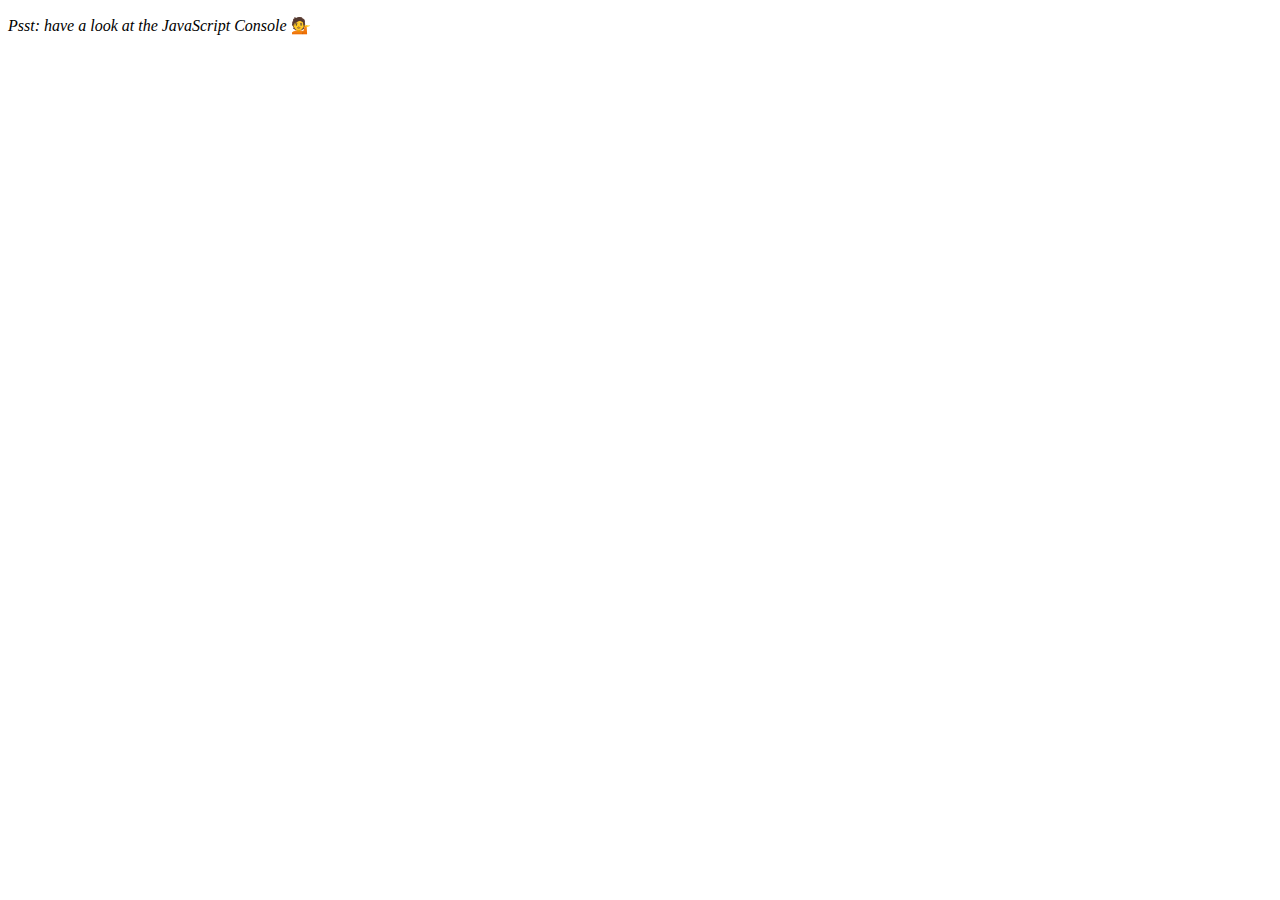
<file: array-cardio-1/index.html>
<!DOCTYPE html>
<html lang="en">
<head>
  <meta charset="UTF-8">
  <title>Array Cardio 💪</title>
</head>
<body>
  <p><em>Psst: have a look at the JavaScript Console</em> 💁</p>
  <script>
    // Get your shorts on - this is an array workout!
    // ## Array Cardio Day 1

    // Some data we can work with

    const inventors = [
      { first: 'Albert', last: 'Einstein', year: 1879, passed: 1955 },
      { first: 'Isaac', last: 'Newton', year: 1643, passed: 1727 },
      { first: 'Galileo', last: 'Galilei', year: 1564, passed: 1642 },
      { first: 'Marie', last: 'Curie', year: 1867, passed: 1934 },
      { first: 'Johannes', last: 'Kepler', year: 1571, passed: 1630 },
      { first: 'Nicolaus', last: 'Copernicus', year: 1473, passed: 1543 },
      { first: 'Max', last: 'Planck', year: 1858, passed: 1947 },
      { first: 'Katherine', last: 'Blodgett', year: 1898, passed: 1979 },
      { first: 'Ada', last: 'Lovelace', year: 1815, passed: 1852 },
      { first: 'Sarah E.', last: 'Goode', year: 1855, passed: 1905 },
      { first: 'Lise', last: 'Meitner', year: 1878, passed: 1968 },
      { first: 'Hanna', last: 'Hammarström', year: 1829, passed: 1909 }
    ];

    const people = ['Beck, Glenn', 'Becker, Carl', 'Beckett, Samuel', 'Beddoes, Mick', 'Beecher, Henry', 'Beethoven, Ludwig', 'Begin, Menachem', 'Belloc, Hilaire', 'Bellow, Saul', 'Benchley, Robert', 'Benenson, Peter', 'Ben-Gurion, David', 'Benjamin, Walter', 'Benn, Tony', 'Bennington, Chester', 'Benson, Leana', 'Bent, Silas', 'Bentsen, Lloyd', 'Berger, Ric', 'Bergman, Ingmar', 'Berio, Luciano', 'Berle, Milton', 'Berlin, Irving', 'Berne, Eric', 'Bernhard, Sandra', 'Berra, Yogi', 'Berry, Halle', 'Berry, Wendell', 'Bethea, Erin', 'Bevan, Aneurin', 'Bevel, Ken', 'Biden, Joseph', 'Bierce, Ambrose', 'Biko, Steve', 'Billings, Josh', 'Biondo, Frank', 'Birrell, Augustine', 'Black, Elk', 'Blair, Robert', 'Blair, Tony', 'Blake, William'];

    // Array.prototype.filter()
    // 1. Filter the list of inventors for those who were born in the 1500's
    const bornInSpecificYear = inventors.filter((inventor) =>  inventor.year >= 1500 && inventor.year < 1600);
    console.table(bornInSpecificYear);
    

    // Array.prototype.map()
    // 2. Give us an array of the inventors' first and last names
    const inventrosNames = inventors.map((inventor) => `${inventor.first} ${inventor.last}`);
    console.table(inventrosNames);

    // Array.prototype.sort()
    // 3. Sort the inventors by birthdate, oldest to youngest
    const sortOldToYoung = inventors.sort((a, b) => a.year > b.year ? 1 : -1);
    console.table(sortOldToYoung);

    // Array.prototype.reduce()
    // 4. How many years did all the inventors live?
    const sumYears = inventors.reduce((total, inventor) => total + (inventor.passed - inventor.year) ,0);
    console.log(sumYears);
    

    // 5. Sort the inventors by years lived
    const oldestGuy = inventors.sort((a, b) => {
      const lastGuy = a.passed - a.year;
      const nextGuy = b.passed - b.year;

      return lastGuy > nextGuy ? 1 : -1; 
    });
    console.table(oldestGuy);

    // 6. create a list of Boulevards in Paris that contain 'de' anywhere in the name
    // https://en.wikipedia.org/wiki/Category:Boulevards_in_Paris
    const links = [...document.querySelectorAll('.mw-category a')];
    const de = links
                    .map(link => link.textContent)
                    .filter(streetName => streetName.includes('de'));
    console.log(de);
                        


    // 7. sort Exercise
    // Sort the people alphabetically by last name
    const alpha = people.sort((lastOne, nextOne) => {
      const [aLast, aFirst] = lastOne.split(', ');
      const [bLast, bFirst] = nextOne.split(', ');
      return aLast > bLast ? 1 : -1
    });
    console.table(alpha);

    // 8. Reduce Exercise
    // Sum up the instances of each of these
    const data = ['car', 'car', 'truck', 'truck', 'bike', 'walk', 'car', 'van', 'bike', 'walk', 'car', 'van', 'car', 'truck' ];
    const instances = data.reduce((obj, nextItem) => {
      if (!obj[nextItem]) {
        obj[nextItem] = 0;
      }
      obj[nextItem]++;

      return obj;
    }, {});
    console.log(instances);
  </script>
</body>
</html>
</file>
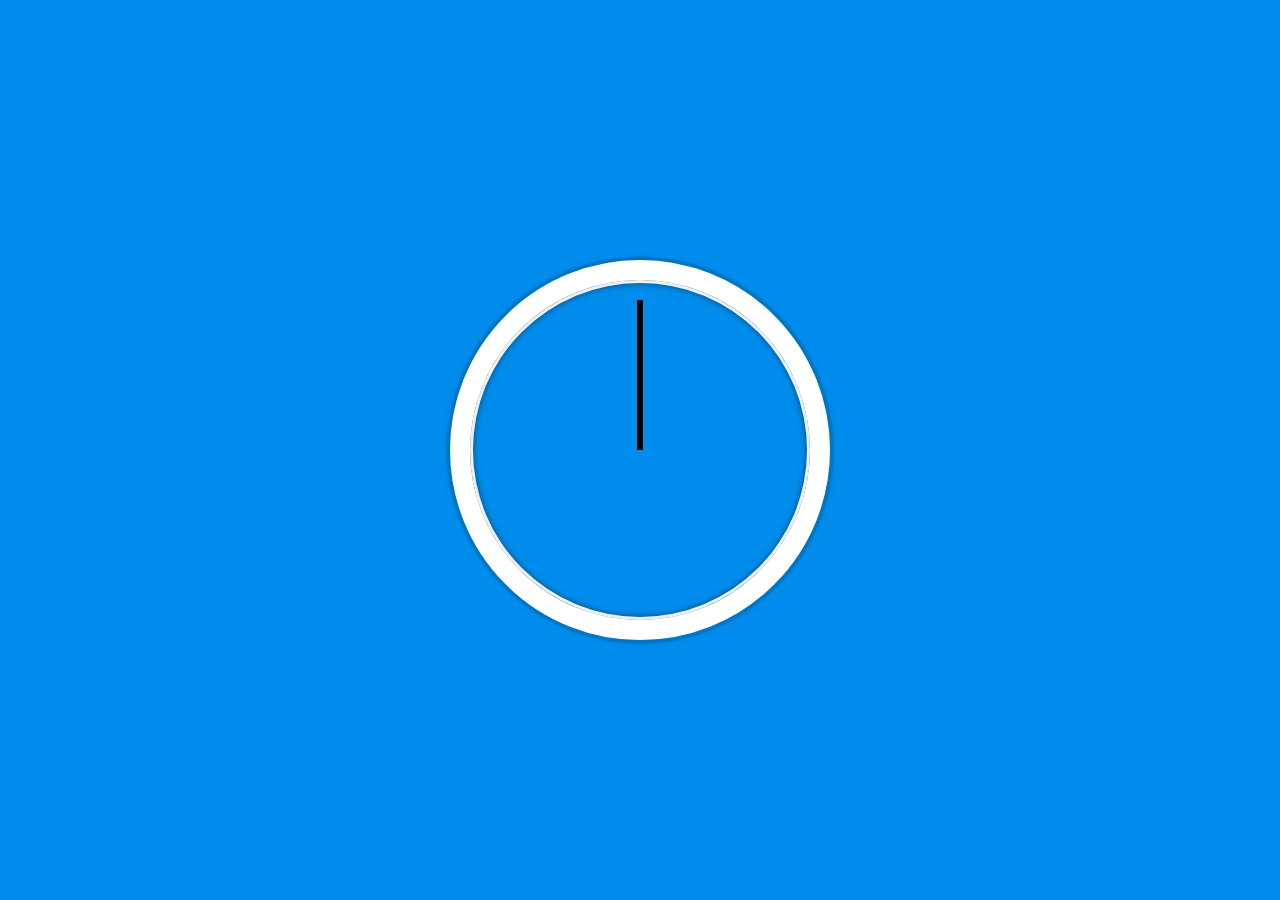
<file: css-js-clock/index.html>
<!DOCTYPE html>
<html lang="en">

<head>
  <meta charset="UTF-8">
  <meta name="viewport" content="width=device-width, initial-scale=1.0">
  <meta http-equiv="X-UA-Compatible" content="ie=edge">
  <title>CSS + JS Clock</title>
</head>

<body>
  <div class="clock">
    <div class="clock-face">
      <div class="hand hour-hand"></div>
      <div class="hand min-hand"></div>
      <div class="hand sec-hand"></div>
    </div>
  </div>


  <style>
    html {
      background: #018DED url(http://unsplash.it/1500/1000?image=881&blur=50);
        background-size:cover;
      font-family: 'helvetica neue';
      text-align: center;
      font-size: 10px;
    }

    body {
      margin: 0;
      font-size: 2rem;
      display: flex;
      flex: 1;
      min-height: 100vh;
      align-items: center;
    }

    .clock {
      width: 30rem;
      height: 30rem;
      border: 20px solid white;
      border-radius: 50%;
      margin: 50px auto;
      position: relative;
      padding: 2rem;
      box-shadow:
        0 0 0 4px rgba(0, 0, 0, 0.1),
        inset 0 0 0 3px #EFEFEF,
        inset 0 0 10px black,
        0 0 10px rgba(0, 0, 0, 0.2);
    }

    .clock-face {
      position: relative;
      width: 100%;
      height: 100%;
      transform: translateY(-3px);
      /* account for the height of the clock hands */
    }

    .hand {
      width: 50%;
      height: 6px;
      background: black;
      position: absolute;
      top: 50%;
      transform-origin: 100%;
      transform: rotate(90deg);
      transition: all 0.05s;
      transition-timing-function: cubic-bezier(0.1, 2.13, 0.6, 1)
    }
  </style>

  <script>
    const secondHand = document.querySelector('.sec-hand');
    const mindHand = document.querySelector('.min-hand');
    const hourHand = document.querySelector('.hour-hand');

    function setDate() {
      const now = new Date();
      const seconds = now.getSeconds();
      const minutes = now.getMinutes();
      const houres = now.getHours();
      const secondsDegrees = ((seconds / 60) * 360) + 90;
      const minutesDegrees = ((minutes / 60) * 360) + 90;
      const houresDegrees = ((houres / 12) * 360) + 90;

      secondHand.style.transform = `rotate(${secondsDegrees}deg)`;
      mindHand.style.transform = `rotate(${minutesDegrees}deg)`;
      hourHand.style.transform = `rotate(${houresDegrees}deg)`;
    }

    setInterval(setDate, 1000);
  </script>
</body>

</html>
</file>
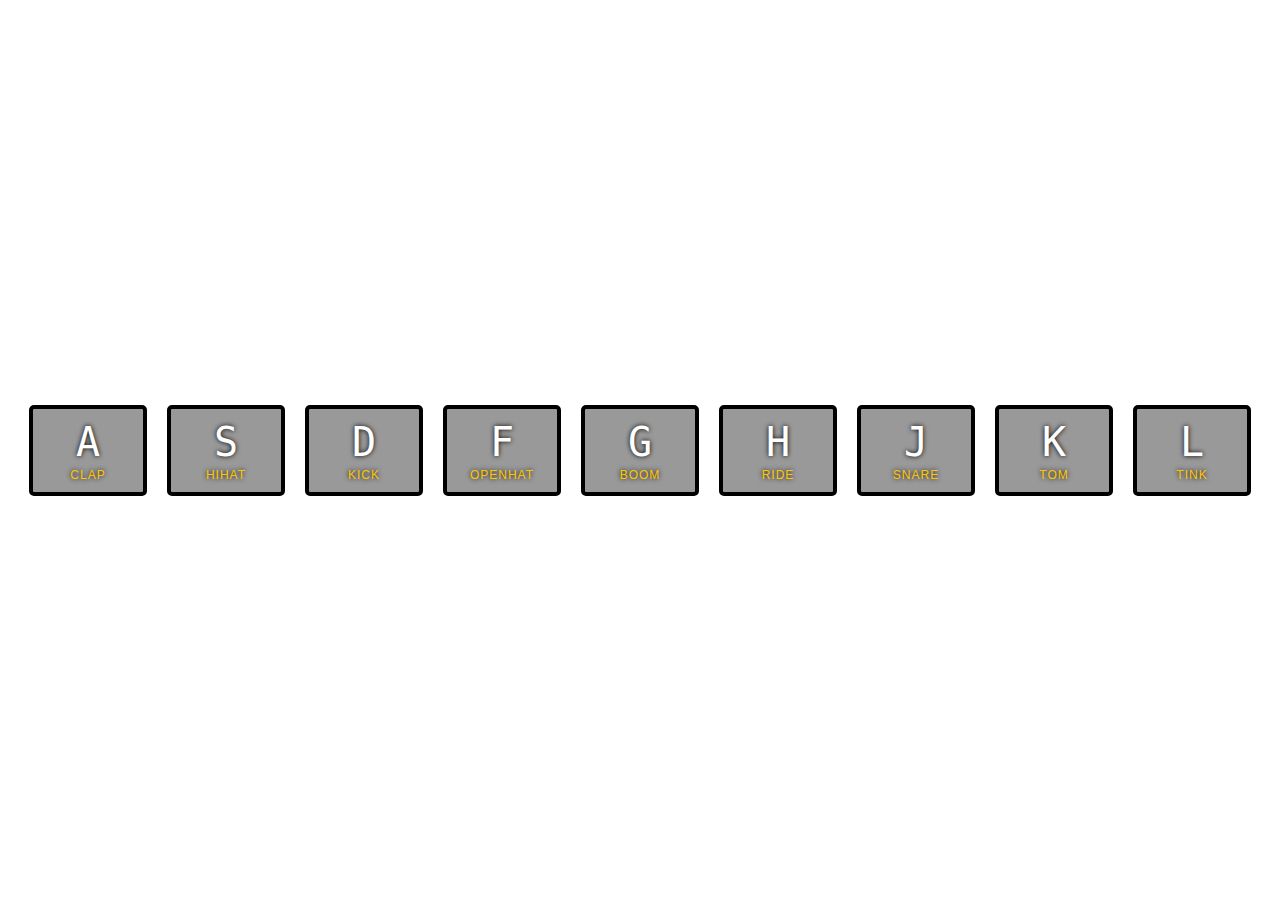
<file: drum-kit/index.html>
<!DOCTYPE html>
<html lang="en">

<head>
  <meta charset="UTF-8">
  <title>JS Drum Kit</title>
  <link rel="stylesheet" href="style.css">
</head>

<body>


  <div class="keys">
    <div data-key="65" class="key">
      <kbd>A</kbd>
      <span class="sound">clap</span>
    </div>
    <div data-key="83" class="key">
      <kbd>S</kbd>
      <span class="sound">hihat</span>
    </div>
    <div data-key="68" class="key">
      <kbd>D</kbd>
      <span class="sound">kick</span>
    </div>
    <div data-key="70" class="key">
      <kbd>F</kbd>
      <span class="sound">openhat</span>
    </div>
    <div data-key="71" class="key">
      <kbd>G</kbd>
      <span class="sound">boom</span>
    </div>
    <div data-key="72" class="key">
      <kbd>H</kbd>
      <span class="sound">ride</span>
    </div>
    <div data-key="74" class="key">
      <kbd>J</kbd>
      <span class="sound">snare</span>
    </div>
    <div data-key="75" class="key">
      <kbd>K</kbd>
      <span class="sound">tom</span>
    </div>
    <div data-key="76" class="key">
      <kbd>L</kbd>
      <span class="sound">tink</span>
    </div>
  </div>

  <audio data-key="65" src="https://raw.githubusercontent.com/MaeganW/Javascript-Drum-Kit/master/sounds/ConfettiClap.wav"></audio>
  <audio data-key="83" src="https://raw.githubusercontent.com/MaeganW/Javascript-Drum-Kit/master/sounds/Saw%20Synth.wav"></audio>
  <audio data-key="68" src="https://raw.githubusercontent.com/MaeganW/Javascript-Drum-Kit/master/sounds/BlastHat.wav"></audio>
  <audio data-key="70" src="https://raw.githubusercontent.com/MaeganW/Javascript-Drum-Kit/master/sounds/BlankPerc.wav"></audio>
  <audio data-key="71" src="https://raw.githubusercontent.com/MaeganW/Javascript-Drum-Kit/master/sounds/Tom.wav"></audio>
  <audio data-key="72" src="https://raw.githubusercontent.com/MaeganW/Javascript-Drum-Kit/master/sounds/BenjaminSnare.wav"></audio>
  <audio data-key="74" src="https://raw.githubusercontent.com/MaeganW/Javascript-Drum-Kit/master/sounds/LipPerc.wav"></audio>
  <audio data-key="75" src="https://raw.githubusercontent.com/MaeganW/Javascript-Drum-Kit/master/sounds/OldKick2.wav"></audio>
  <audio data-key="76" src="https://raw.githubusercontent.com/MaeganW/Javascript-Drum-Kit/master/sounds/BoomKick2.wav"></audio>

  <script src="index.js"></script>
</body>

</html>
</file>
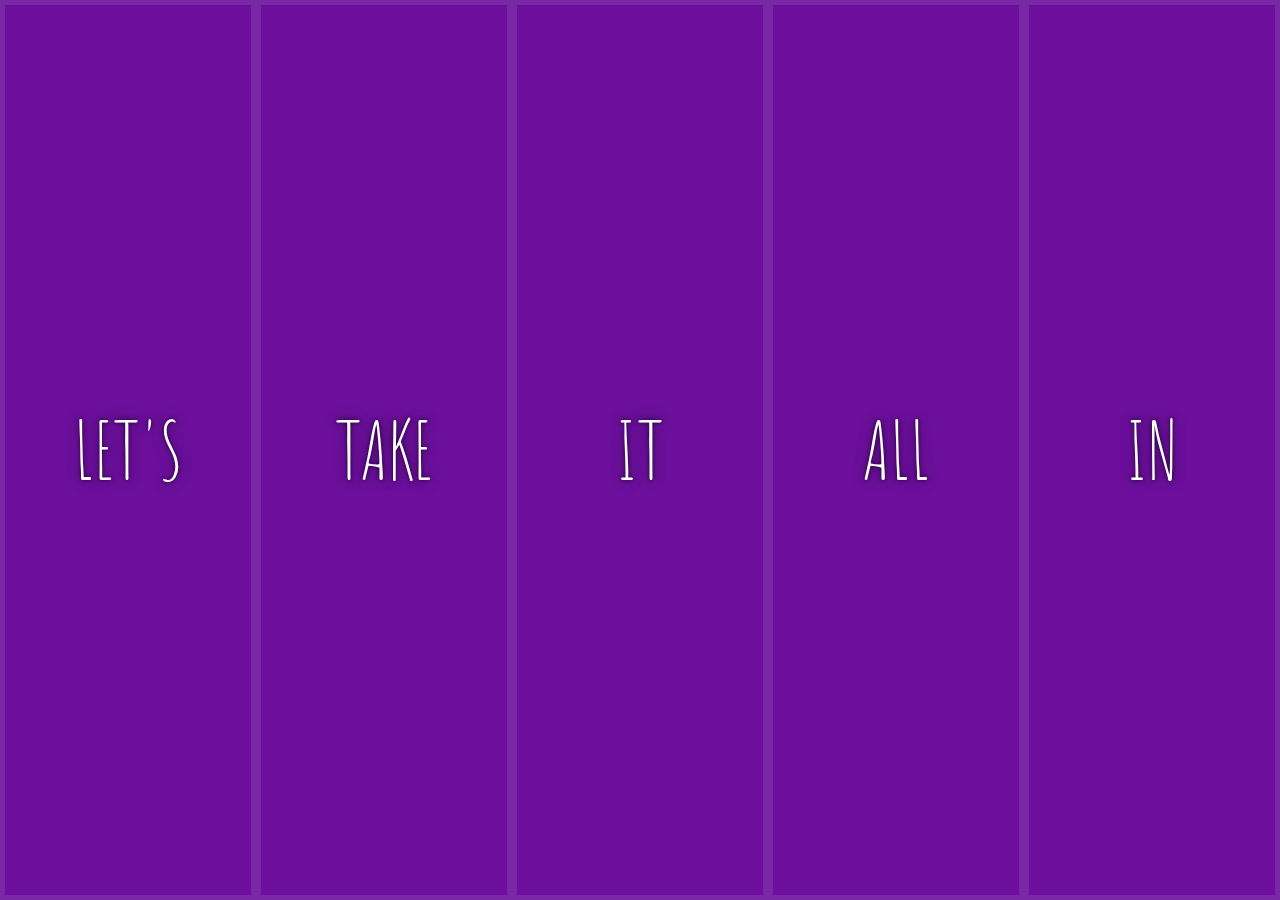
<file: flex-panel-image-gallery/index.html>
<!DOCTYPE html>
<html lang="en">

<head>
  <meta charset="UTF-8">
  <title>Flex Panels 💪</title>
  <link href='https://fonts.googleapis.com/css?family=Amatic+SC' rel='stylesheet' type='text/css'>
</head>

<body>
  <style>
    html {
      box-sizing: border-box;
      background: #ffc600;
      font-family: 'helvetica neue';
      font-size: 20px;
      font-weight: 200;
    }

    body {
      margin: 0;
    }

    *,
    *:before,
    *:after {
      box-sizing: inherit;
    }

    .panels {
      min-height: 100vh;
      overflow: hidden;
      display: flex;
    }

    .panel {
      background: #6B0F9C;
      box-shadow: inset 0 0 0 5px rgba(255, 255, 255, 0.1);
      color: white;
      text-align: center;
      align-items: center;
      /* Safari transitionend event.propertyName === flex */
      /* Chrome + FF transitionend event.propertyName === flex-grow */
      transition:
        font-size 0.7s cubic-bezier(0.61, -0.19, 0.7, -0.11),
        flex 0.7s cubic-bezier(0.61, -0.19, 0.7, -0.11),
        background 0.2s;
      font-size: 20px;
      background-size: cover;
      background-position: center;
      flex: 1;
      justify-content: center;
      align-items: center;
      display: flex;
      flex-direction: column;
    }

    .panel1 {
      background-image: url(https://source.unsplash.com/gYl-UtwNg_I/1500x1500);
    }

    .panel2 {
      background-image: url(https://source.unsplash.com/rFKUFzjPYiQ/1500x1500);
    }

    .panel3 {
      background-image: url(https://images.unsplash.com/photo-1465188162913-8fb5709d6d57?ixlib=rb-0.3.5&q=80&fm=jpg&crop=faces&cs=tinysrgb&w=1500&h=1500&fit=crop&s=967e8a713a4e395260793fc8c802901d);
    }

    .panel4 {
      background-image: url(https://source.unsplash.com/ITjiVXcwVng/1500x1500);
    }

    .panel5 {
      background-image: url(https://source.unsplash.com/3MNzGlQM7qs/1500x1500);
    }

    /* Flex Children */
    .panel>* {
      margin: 0;
      width: 100%;
      transition: transform 0.5s;
      flex: 1 0 auto;
      display: flex;
      justify-content: center;
      align-items: center;
    }

    .panel>*:first-child {
      transform: translateY(-100%);
    }

    .panel.open-active>*:first-child {
      transform: translateY(0);
    }

    .panel>*:last-child {
      transform: translateY(100%);
    }

    .panel.open-active>*:last-child {
      transform: translateY(0);
    }

    .panel p {
      text-transform: uppercase;
      font-family: 'Amatic SC', cursive;
      text-shadow: 0 0 4px rgba(0, 0, 0, 0.72), 0 0 14px rgba(0, 0, 0, 0.45);
      font-size: 2em;
    }

    .panel p:nth-child(2) {
      font-size: 4em;
    }

    .panel.open {
      font-size: 40px;
      flex: 5;
    }
  </style>


  <div class="panels">
    <div class="panel panel1">
      <p>Hey</p>
      <p>Let's</p>
      <p>Dance</p>
    </div>
    <div class="panel panel2">
      <p>Give</p>
      <p>Take</p>
      <p>Receive</p>
    </div>
    <div class="panel panel3">
      <p>Experience</p>
      <p>It</p>
      <p>Today</p>
    </div>
    <div class="panel panel4">
      <p>Give</p>
      <p>All</p>
      <p>You can</p>
    </div>
    <div class="panel panel5">
      <p>Life</p>
      <p>In</p>
      <p>Motion</p>
    </div>
  </div>

  <script>
    const panels = document.querySelectorAll('.panel');

    function toggleOpen() {
      this.classList.toggle('open');
    }

    function toggleActive(e) {
      if (e.propertyName.includes('flex')) {
        this.classList.toggle('open-active');
      }
    }

    panels.forEach(panel => panel.addEventListener('click', toggleOpen));
    panels.forEach(panel => panel.addEventListener('transitionend', toggleActive));
  </script>



</body>

</html>
</file>
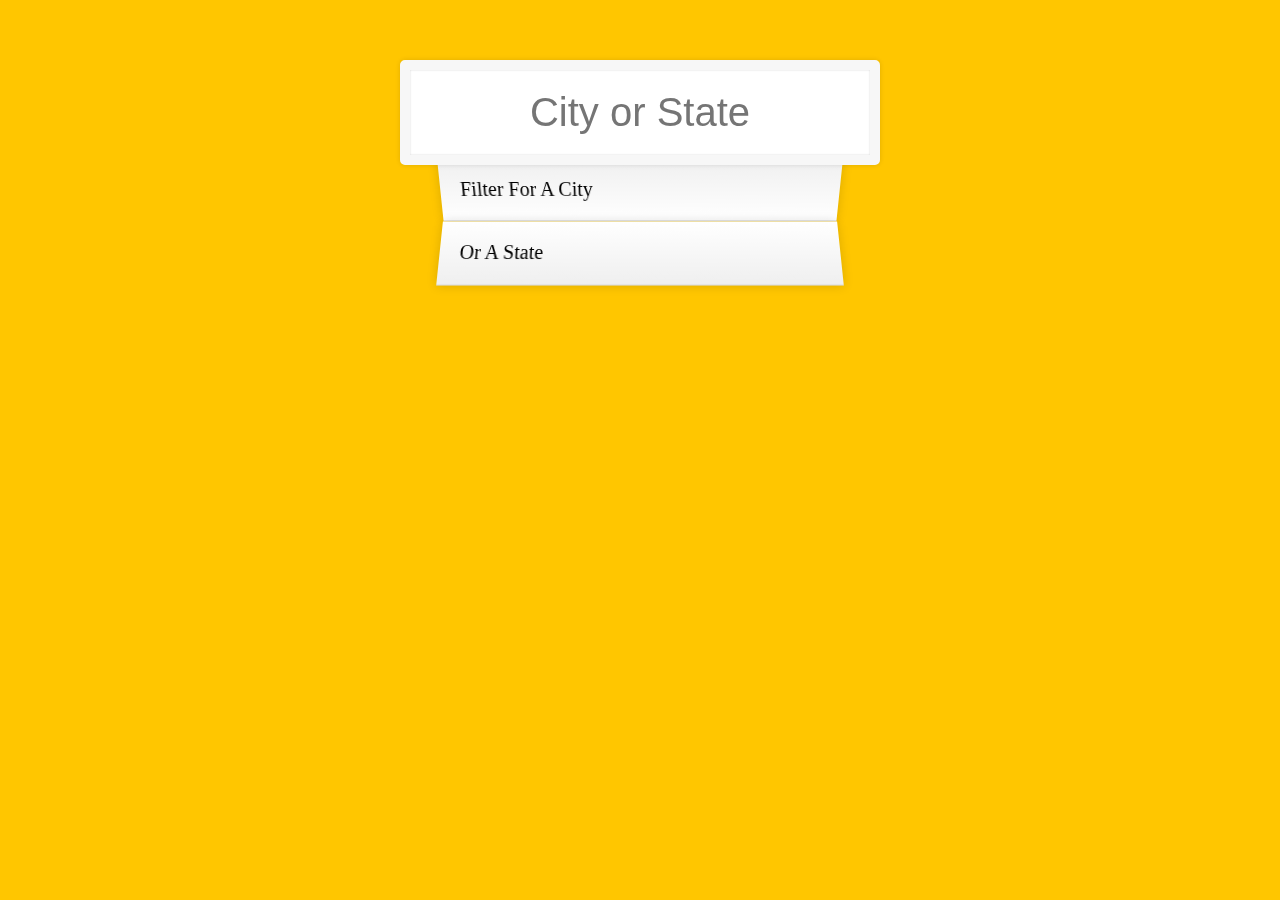
<file: type-ahead/index.html>
<!DOCTYPE html>
<html lang="en">

<head>
  <meta charset="UTF-8">
  <title>Type Ahead 👀</title>
  <link rel="stylesheet" href="style.css">
</head>

<body>

  <form class="search-form">
    <input type="text" class="search" placeholder="City or State">
    <ul class="suggestions">
      <li>Filter for a city</li>
      <li>or a state</li>
    </ul>
  </form>
  <script>
    const endpoint = 'https://gist.githubusercontent.com/Miserlou/c5cd8364bf9b2420bb29/raw/2bf258763cdddd704f8ffd3ea9a3e81d25e2c6f6/cities.json';

    const cities = [];
    fetch(endpoint)
      .then(blob => blob.json())
      .then(data => cities.push(...data));

    const input = document.querySelector('.search');
    const suggestions = document.querySelector('.suggestions');
    input.addEventListener('keyup', showCities);

    function numbersWithCommas(x) {
      return x.toString().replace(/\B(?=(\d{3})+(?!\d))/g, ',');
    }

    function showCities() {
      const html = cities
        .filter((obj) => {
          const city = obj.city.toLowerCase();
          const state = obj.state.toLowerCase();
          return city.includes(input.value) || state.includes(input.value);
        })
        .map(item => {
          const regex = new RegExp(input.value, 'gi');
          const cityName = item.city.replace(regex, `<span class="hl">${input.value}</span>`)
          const stateName = item.state.replace(regex, `<span class="hl">${input.value}</span>`)
          return `<li>
            <span class="name">${cityName}, ${stateName}</span>  
            <span class="population">${numbersWithCommas(item.population)}</span>  
          </li>`
        }).join('');
      suggestions.innerHTML = html; 
      console.log(html);

    }



  </script>
</body>

</html>
</file>
<file: drum-kit/style.css>
html {
	font-size: 10px;
	background: url(http://i.imgur.com/b9r5sEL.jpg) bottom center;
	background-size: cover;
}
body,
html {
	margin: 0;
	padding: 0;
	font-family: sans-serif;
}

.keys {
	display: flex;
	flex: 1;
	min-height: 100vh;
	align-items: center;
	justify-content: center;
}

.key {
	border: 0.4rem solid black;
	border-radius: 0.5rem;
	margin: 1rem;
	font-size: 1.5rem;
	padding: 1rem 0.5rem;
	transition: all 0.07s ease;
	width: 10rem;
	text-align: center;
	color: white;
	background: rgba(0, 0, 0, 0.4);
	text-shadow: 0 0 0.5rem black;
}

.playing {
	transform: scale(1.1);
	border-color: #ffc600;
	box-shadow: 0 0 1rem #ffc600;
}

kbd {
	display: block;
	font-size: 4rem;
}

.sound {
	font-size: 1.2rem;
	text-transform: uppercase;
	letter-spacing: 0.1rem;
	color: #ffc600;
}
</file>
<file: type-ahead/style.css>
html {
	box-sizing: border-box;
	background: #ffc600;
	font-family: 'helvetica neue';
	font-size: 20px;
	font-weight: 200;
}

*,
*:before,
*:after {
	box-sizing: inherit;
}

input {
	width: 100%;
	padding: 20px;
}

.search-form {
	max-width: 400px;
	margin: 50px auto;
}

input.search {
	margin: 0;
	text-align: center;
	outline: 0;
	border: 10px solid #f7f7f7;
	width: 120%;
	left: -10%;
	position: relative;
	top: 10px;
	z-index: 2;
	border-radius: 5px;
	font-size: 40px;
	box-shadow: 0 0 5px rgba(0, 0, 0, 0.12), inset 0 0 2px rgba(0, 0, 0, 0.19);
}

.suggestions {
	margin: 0;
	padding: 0;
	position: relative;
	/*perspective: 20px;*/
}

.suggestions li {
	background: white;
	list-style: none;
	border-bottom: 1px solid #d8d8d8;
	box-shadow: 0 0 10px rgba(0, 0, 0, 0.14);
	margin: 0;
	padding: 20px;
	transition: background 0.2s;
	display: flex;
	justify-content: space-between;
	text-transform: capitalize;
}

.suggestions li:nth-child(even) {
	transform: perspective(100px) rotateX(3deg) translateY(2px) scale(1.001);
	background: linear-gradient(to bottom, #ffffff 0%, #efefef 100%);
}

.suggestions li:nth-child(odd) {
	transform: perspective(100px) rotateX(-3deg) translateY(3px);
	background: linear-gradient(to top, #ffffff 0%, #efefef 100%);
}

span.population {
	font-size: 15px;
}

.hl {
	background: #ffc600;
}
</file>
